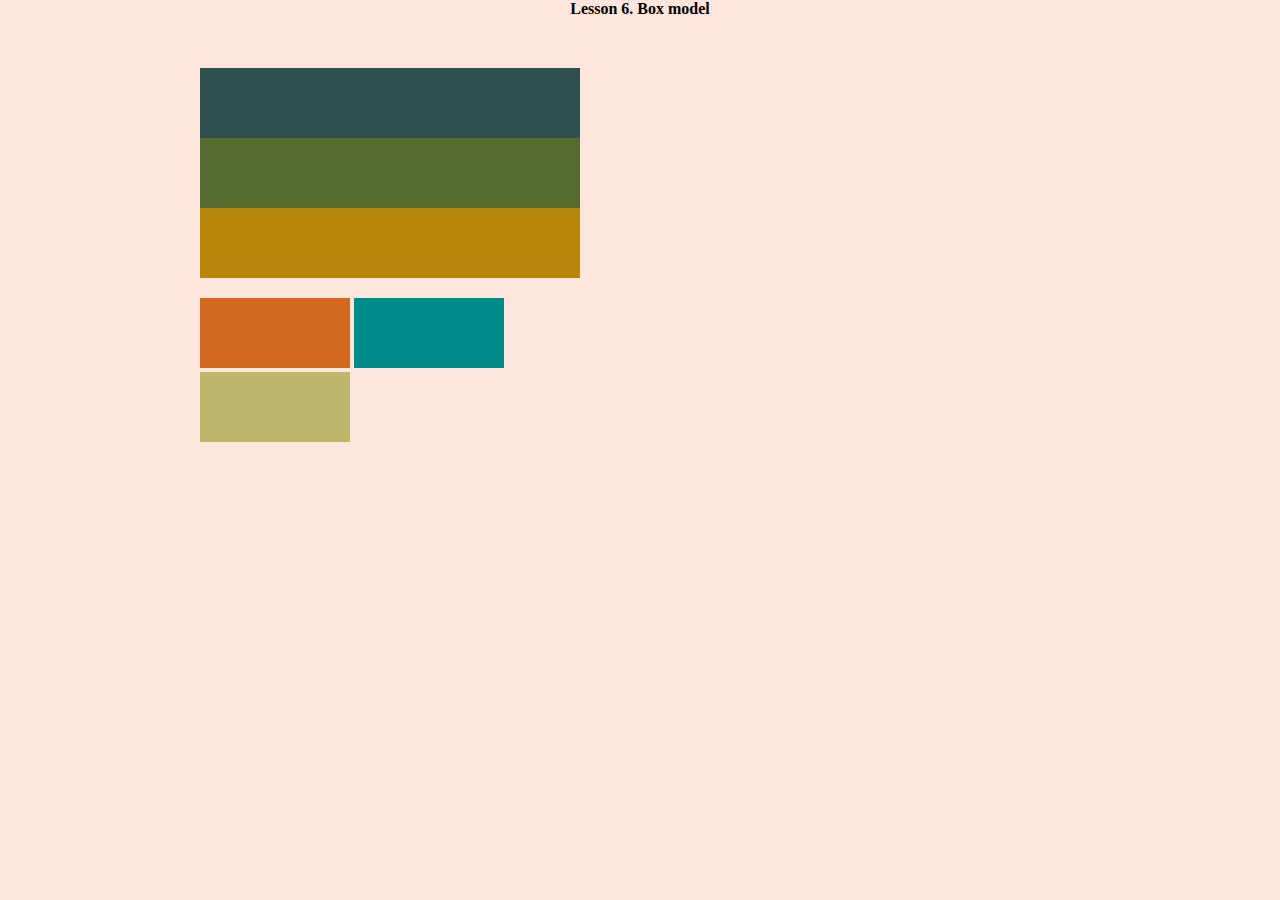
<file: index.html>
<!DOCTYPE html>
<html lang="en">
<head>
    <meta charset="UTF-8">
    <meta http-equiv="X-UA-Compatible" content="IE=edge">
    <meta name="viewport" content="width=device-width, initial-scale=1.0">
    <title>Lesson6</title>

    <link href = "style.css" rel = "stylesheet" >
</head>
<body>
    <h1><b>Lesson 6. Box model</b></h1>
<header>
    <div class = "first">
        <div class = "three"></div>
        <div class = "two"></div>
        <div class = "one"></div>
    </div>
</header>
<main>
   <div class = "second">
       
            <div class = "right"></div>
            <div class = "center"></div>
            <div class = "left"></div>
        
   </div>
       
   
</main>
<footer>
    
</footer>
 
</body>
</html>
</file>
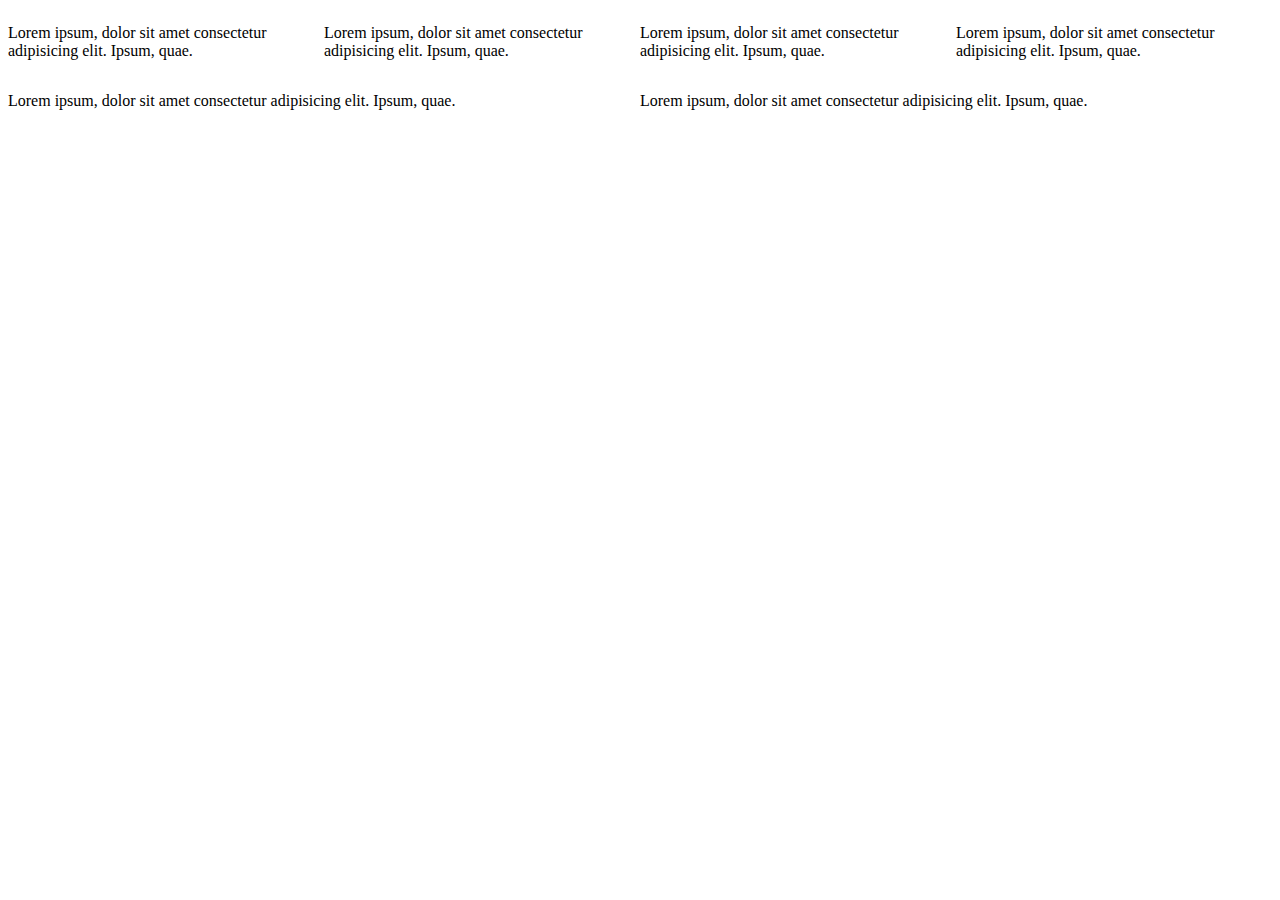
<file: lesson7/index.html>
<!DOCTYPE html>
<html lang="en">
<head>
    <meta charset="UTF-8">
    <meta http-equiv="X-UA-Compatible" content="IE=edge">
    <meta name="viewport" content="width=device-width, initial-scale=1.0">
    <title>Flexbox</title>


    <link rel ="stylesheet" href ="style.css">
</head>
<body>
    <div class = "content">
       <p class = "text1">Lorem ipsum, dolor sit amet consectetur adipisicing elit. Ipsum, quae.</p>
       <p class = "text1">Lorem ipsum, dolor sit amet consectetur adipisicing elit. Ipsum, quae.</p>
       <p class = "text1">Lorem ipsum, dolor sit amet consectetur adipisicing elit. Ipsum, quae.</p>
       <p class = "text1">Lorem ipsum, dolor sit amet consectetur adipisicing elit. Ipsum, quae.</p>
       <p class = "text1">Lorem ipsum, dolor sit amet consectetur adipisicing elit. Ipsum, quae.</p>
       <p class = "text1">Lorem ipsum, dolor sit amet consectetur adipisicing elit. Ipsum, quae.</p>
    </div>
    
</body>
</html>
</file>
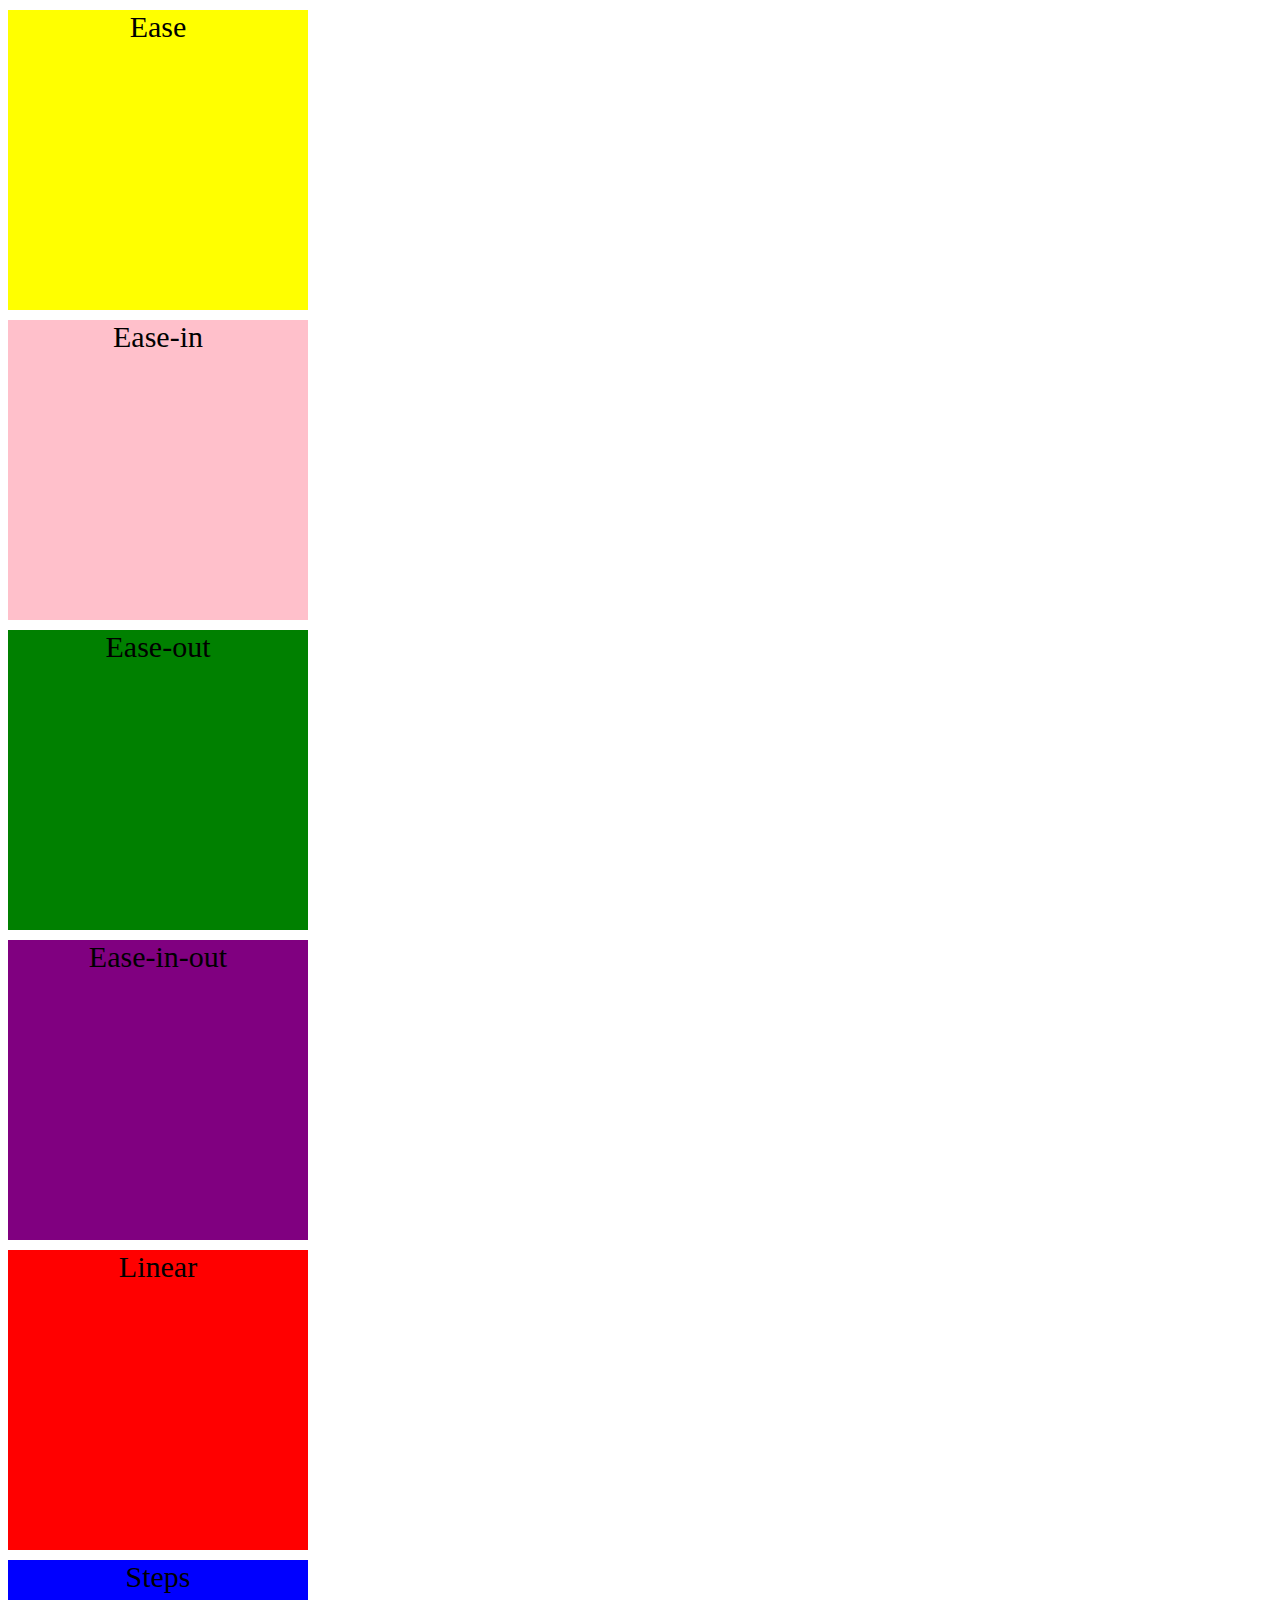
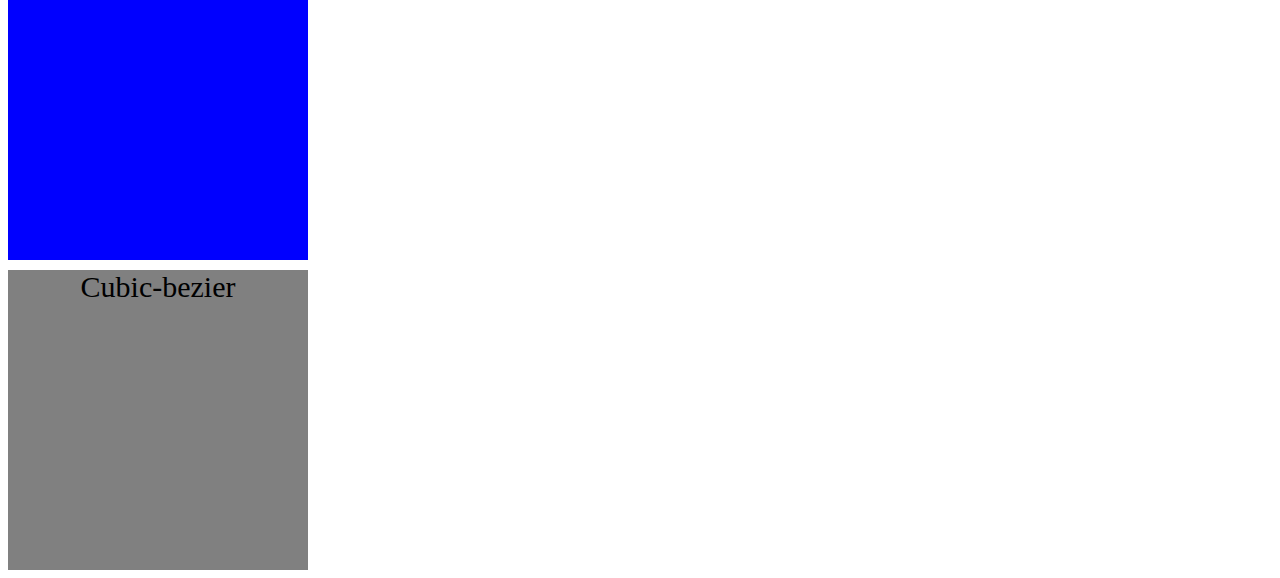
<file: lesson8/index.html>
<!DOCTYPE html>
<html lang="en">
<head>
    <meta charset="UTF-8">
    <meta http-equiv="X-UA-Compatible" content="IE=edge">
    <meta name="viewport" content="width=device-width, initial-scale=1.0">
    <title>Lesson8</title>

    <link rel = "stylesheet" href = "style.css">
</head>
<body>
    <div class="yellow">Ease</div>
    <div class="pink">Ease-in</div>
    <div class="green">Ease-out</div>
    <div class="purple">Ease-in-out</div>
    <div class="red">Linear</div>
    <div class="blue">Steps</div>
    <div class="gray">Cubic-bezier</div>


    
</body>
</html>
</file>
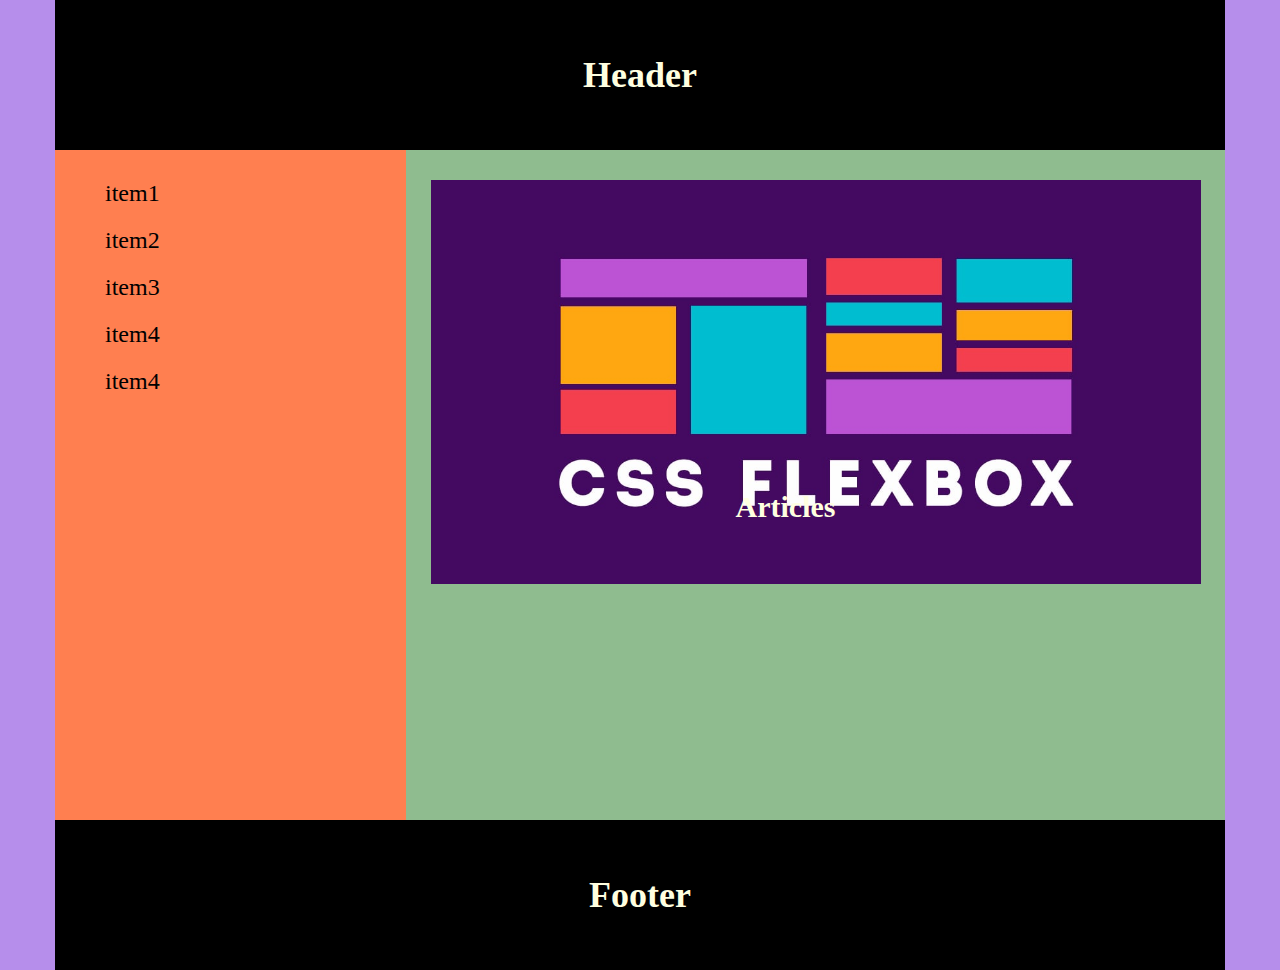
<file: lesson7/task2/index.html>
<!DOCTYPE html>
<html lang="en">
<head>
    <meta charset="UTF-8">
    <meta http-equiv="X-UA-Compatible" content="IE=edge">
    <meta name="viewport" content="width=device-width, initial-scale=1.0">
    <title>Task2</title>

    <link rel ="stylesheet" href ="style.css">
</head>
<body>
    <header class = "header">
        <div class = "container">
            <div class = "header-inner">
                <h1>Header</h1>
            </div>
        </div>
    </header>
    <main class = "main">
        <div class="container">
            <div class="main-inner">
                <div class="aside-left">
                    <ul aside-left-menu>
                        <li>item1</li>
                        <li>item2</li>
                        <li>item3</li>
                        <li>item4</li>
                        <li>item4</li>
                    </ul>
                </div>
                <div class="aside-right">
                    <div class = "article-image">
                         <img class = "image" src = "image/photo5192864127041780375.jpg" alt = "flexbox"> 
                    </div>
                    <div class="article-bottom">
                        <h2>Articles</h2>
                    
                        
                            <div class="article-block"></div>
                            <div class="article-block"></div>
                            <div class="article-block"></div>
                        
                    </div>
                </div>
                
            </div>
        </div>
    </main>
    <footer class = "footer">
        <div class = "container">
            <div class = "footer-inner">
                <h1>Footer</h1>
            </div>
        </div>
    </footer>
</body>
</html>
</file>
<file: style.css>
*{
    margin: 0;
    padding: 0;
    box-sizing: border-box;
}

h1 {
    font-size: medium;
    text-align: center;
}

body{
    background-color: rgb(255, 230, 220);
}

.first {
    margin-left: 150px;
    padding: 50px;
    height: 210px;
    width: 480px;
   
}

.one {
    background-color: darkgoldenrod;
    height: 70px;
   
}
.two{
    background-color: darkolivegreen;
    height: 70px;

    
}
.three{
    background-color: darkslategrey;
    height: 70px;
    
}


.second{
    margin-left: 150px;
    margin-top: 20px;
    padding: 50px;
    height: 210px;
    width: 480px;
}
.right{
    background-color: chocolate;
    height: 70px;
    width: 150px;
    display:inline-block;
}
.center{
    background-color: darkcyan;
    height: 70px;
    width: 150px;
    display:inline-block;
}
.left{
    background-color: darkkhaki;
    height: 70px;
    width: 150px;
    display:inline-block;
}
</file>
<file: lesson7/style.css>
.content{
    display: flex;
   flex-wrap: wrap;
    
}

.text1{
    flex-grow: 1;
    flex-basis: 300px;
}
</file>
<file: lesson8/style.css>
div{
    width: 300px;
    height:300px;
    margin-top: 10px;
    transition-duration: 1s;
    font-size: 30px;
    text-align: center;
}
div:hover{
    width:600px;

}
.yellow{
    background-color: yellow;
    transition-timing-function: ease;
}
.pink{
    background-color: pink;
    transition-timing-function: ease-in;
}
.green{
    background-color: green;
    transition-timing-function: ease-out;
}
.purple{
    background-color: purple;
    transition-timing-function: ease-in-out;
}
.red{
    background-color: red;
    transition-timing-function: linear;
}
.blue{
    background-color: blue;
    transition-timing-function: steps(3,end);
}
.gray{
    background-color:gray;
    transition-timing-function: cubic-bezier(2, 4, 6);
}
</file>
<file: lesson7/task2/style.css>
*{
    margin:0;
    padding:0;
    box-sizing: border-box;
}
body{
    background-color: rgb(182, 142, 235);
}
h1{
    font-size: 36px;
    color: lightyellow;
    text-align: center;
}
h2{
    font-size: 30px;
    color: lightyellow;
    text-align: center;
}
ul{
    list-style-type: none;
}
ul > li{
    font-size: 24px;
    padding:10px;
}
ul > li:hover{
    font-size: 28;
    font-weight: 700;
    color: olive;
}
.container{
    width: 100%;
    max-width: 1200px;
    padding:0 15px;
    margin:0 auto;
}
.header-inner{
    width:100%;
    height: 150px;
    background-color: black;
    display:flex;
    justify-content: center;
    align-items: center;
}
.main-inner{
    width: 100%;
    display: flex;
}
.aside-left{
    width:30%;
    height: 670px;
    padding:20px 40px;
    background-color: coral;
}
.aside-right{
    width: 70%;
    height: 670px;
    padding:25px;
    background-color: darkseagreen;
    display:flex;
    flex-direction: column;
    justify-content: space-around;
}
.article-image{
    width:100%;
    height: 300px;
    background-image: url("https://wordpress-developer.pp.ua/wp-content/uploads/css.png");
    background-position: center;
    background-repeat: no-repeat;
    block-size: cover;
}
.image {
    width: 770px;
}

.article-block{
    width: 10px;
    height: 10px;
    padding:10px;
    color: black;
    display: block;
   
}
.article-block :hover{
    width: 15px;
    height: 15px;
    color: brown;
}
.article-bottom{
    height: 300px;
    display:flex;
    justify-content: space-around;
    align-self: center;

}
.footer-inner{
    width:100%;
    height: 150px;
    background-color: black;
    display:flex;
    justify-content: center;
    align-items: center;
}
</file>
